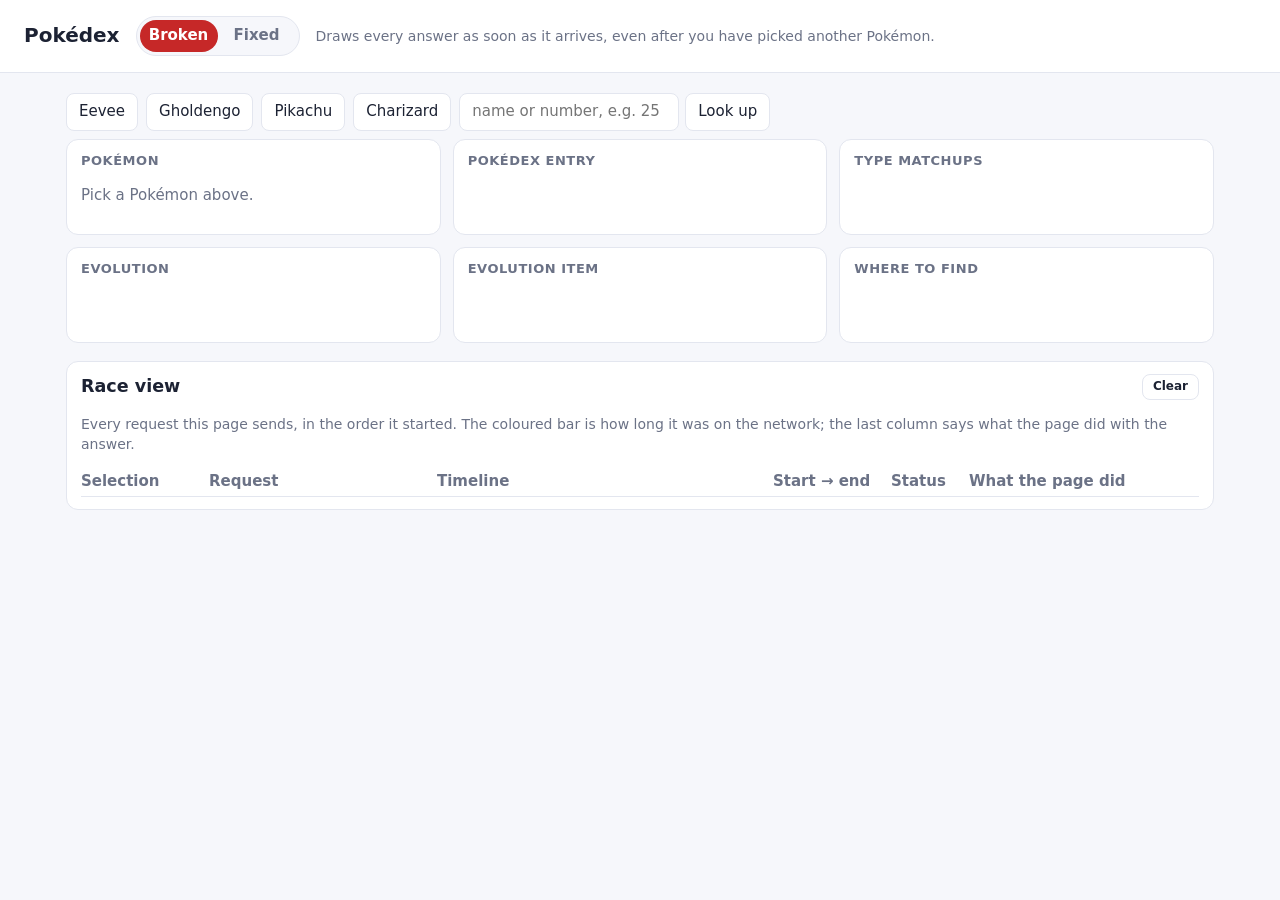
<file: index.html>
<!doctype html>
<html lang="en">
<head>
<meta charset="utf-8">
<meta name="viewport" content="width=device-width, initial-scale=1">
<title>Pokédex</title>
<link rel="icon" type="image/svg+xml" href="favicon.svg">
<link rel="stylesheet" href="styles.css?v=5">
</head>
<body>
<header class="top">
  <h1>Pokédex</h1>
  <div class="mode-switch" role="group" aria-label="Version">
    <button type="button" data-mode="broken" class="m-broken">Broken</button>
    <button type="button" data-mode="fixed" class="m-fixed">Fixed</button>
  </div>
  <p id="mode-note" class="mode-note"></p>
</header>
<main>
  <div class="controls">
    <button data-pick="eevee">Eevee</button>
    <button data-pick="gholdengo">Gholdengo</button>
    <button data-pick="pikachu">Pikachu</button>
    <button data-pick="charizard">Charizard</button>
    <form id="search"><input type="text" name="q" placeholder="name or number, e.g. 25" aria-label="Pokémon name or number"><button>Look up</button></form>
  </div>

  <div class="card">
    <section class="section" id="header"><h3>Pokémon</h3><div class="body"><p class="muted">Pick a Pokémon above.</p></div></section>
    <section class="section" id="species"><h3>Pokédex entry</h3><div class="body"></div></section>
    <section class="section" id="types"><h3>Type matchups</h3><div class="body"></div></section>
    <section class="section" id="evolution"><h3>Evolution</h3><div class="body"></div></section>
    <section class="section" id="item"><h3>Evolution item</h3><div class="body"></div></section>
    <section class="section" id="where"><h3>Where to find</h3><div class="body"></div></section>
  </div>

  <section class="log" id="race-view">
    <h3>Race view <button type="button" id="clear-log">Clear</button></h3>
    <p class="note">Every request this page sends, in the order it started. The coloured bar is how long it was on the network; the last column says what the page did with the answer.</p>
    <div class="wf-row wf-head"><span>Selection</span><span>Request</span><span class="wf-track wf-track-head">Timeline</span><span>Start → end</span><span class="wf-status">Status</span><span>What the page did</span></div>
    <div id="waterfall"></div>
  </section>
</main>
<script type="module" src="app.js?v=5"></script>
</body>
</html>
</file>
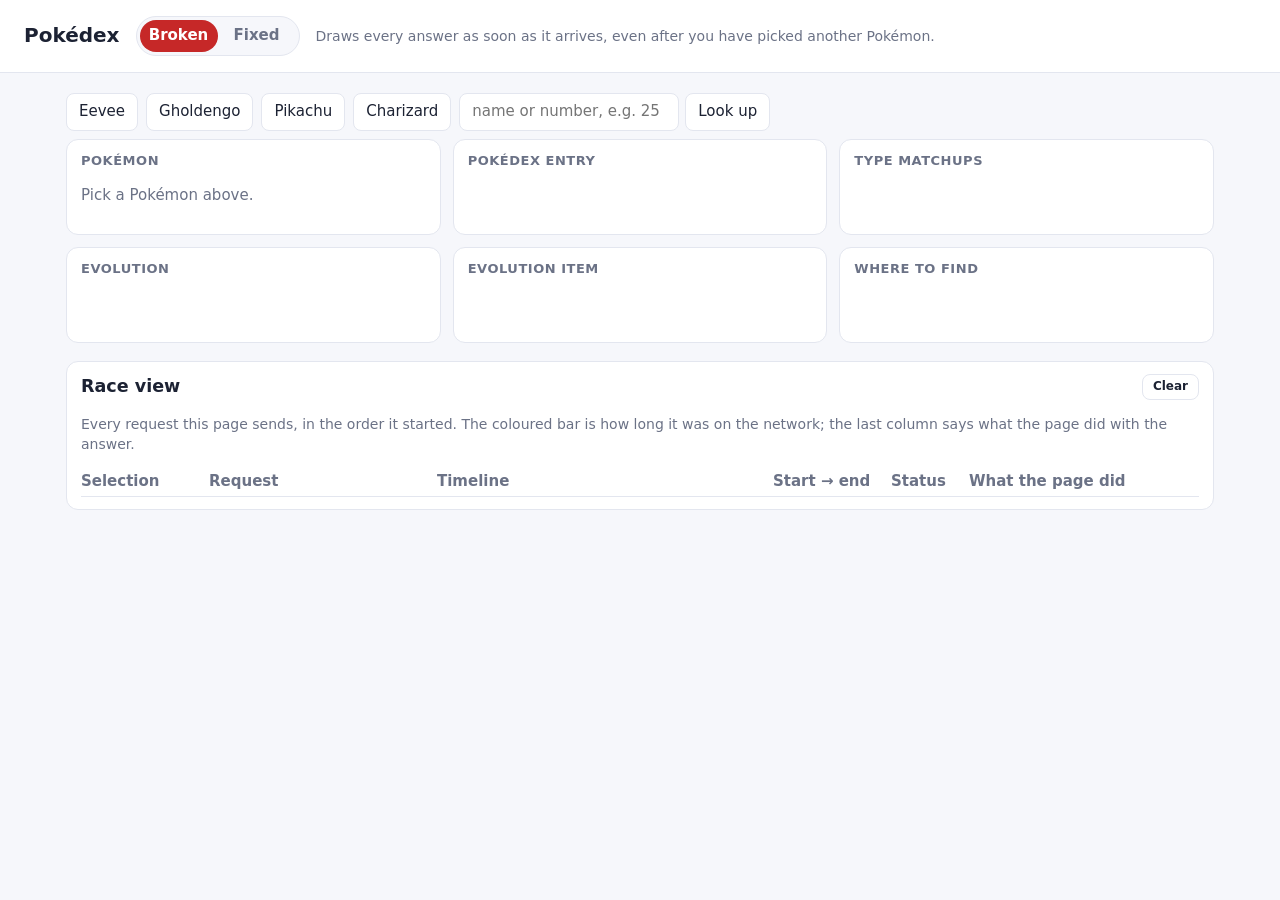
<file: broken.html>
<!doctype html>
<meta charset="utf-8">
<title>Pokédex</title>
<script>location.replace('index.html?mode=broken' + location.search.replace(/^\?/, '&') + location.hash);</script>
<a href="index.html?mode=broken">Open the Pokédex</a>
</file>
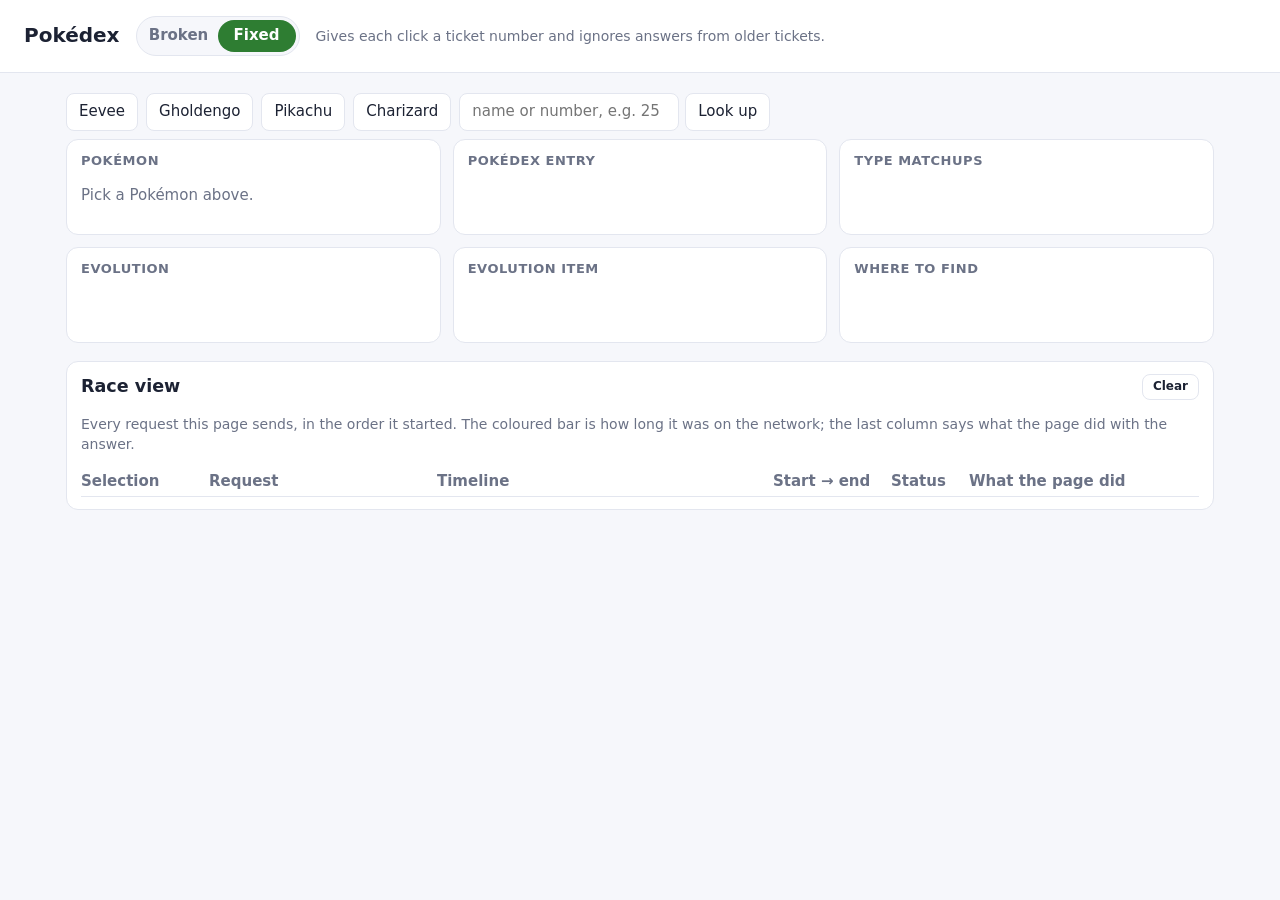
<file: fixed.html>
<!doctype html>
<meta charset="utf-8">
<title>Pokédex</title>
<script>location.replace('index.html?mode=fixed' + location.search.replace(/^\?/, '&') + location.hash);</script>
<a href="index.html?mode=fixed">Open the Pokédex</a>
</file>
<file: styles.css>
:root {
  --bg: #f6f7fb; --card: #fff; --ink: #1c2233; --muted: #6b7286; --line: #e3e6ef;
  --accent: #2f6fd0; --bad: #c62828; --good: #2e7d32;
  --s0: #7b4bd6; --s1: #e07a00; --s2: #138a72; --s3: #c2185b;
}
* { box-sizing: border-box; }
body { margin: 0; font: 15px/1.45 system-ui, -apple-system, "Segoe UI", sans-serif; background: var(--bg); color: var(--ink); }
header.top { padding: 16px 24px; background: var(--card); border-bottom: 1px solid var(--line); display: flex; gap: 16px; align-items: center; flex-wrap: wrap; }
header.top h1 { font-size: 20px; margin: 0; }
.badge { padding: 3px 10px; border-radius: 99px; font-weight: 700; font-size: 13px; color: #fff; }
.badge.broken { background: var(--bad); } .badge.fixed { background: var(--good); }
header.top a { color: var(--accent); margin-left: auto; }
main { max-width: 1180px; margin: 0 auto; padding: 20px 16px 60px; }
.controls { display: flex; flex-wrap: wrap; gap: 8px; align-items: center; margin-bottom: 8px; }
button, input[type=text] { font: inherit; padding: 7px 12px; border-radius: 8px; border: 1px solid var(--line); background: var(--card); color: var(--ink); }
button { cursor: pointer; } button:hover { border-color: var(--accent); }
button.primary { background: var(--accent); color: #fff; border-color: var(--accent); font-weight: 600; }
form#search { display: flex; gap: 6px; }
.opts { display: flex; gap: 18px; flex-wrap: wrap; font-size: 14px; color: var(--muted); margin: 6px 0 14px; }
#selected { font-size: 17px; margin: 10px 0; }
.card { display: grid; grid-template-columns: repeat(auto-fit, minmax(320px, 1fr)); gap: 12px; }
.section { background: var(--card); border: 1px solid var(--line); border-radius: 12px; padding: 12px 14px; position: relative; min-height: 96px; }
.section h3 { margin: 0 0 6px; font-size: 13px; text-transform: uppercase; letter-spacing: .04em; color: var(--muted); }
.section h3 code { text-transform: none; font-size: 12px; }
.section.error { border-color: var(--bad); }
.from { display: block; min-height: 16px; margin: -2px 0 4px; font-size: 12px; font-weight: 700; }
.err { color: var(--bad); margin: 0; }
.skeleton { height: 14px; background: linear-gradient(90deg, #eceef4, #f7f8fb, #eceef4); background-size: 200% 100%; animation: sh 1.6s ease-in-out infinite; border-radius: 6px; margin: 8px 0; }
.skeleton.short { width: 60%; }
@keyframes sh { to { background-position: -200% 0; } }
.hero { display: flex; gap: 14px; align-items: center; }
.hero h2 { margin: 0; } .hero small { color: var(--muted); font-weight: 400; }
.hero p { margin: 4px 0; }
.stats { margin-top: 6px; }
.stat { display: grid; grid-template-columns: 120px 1fr 36px; gap: 8px; align-items: center; font-size: 13px; }
.stat .bar { background: #eef0f6; border-radius: 4px; height: 8px; overflow: hidden; } .stat .bar i { display: block; height: 100%; background: var(--accent); }
.muted { color: var(--muted); }
.flavor { font-style: italic; }
.chip { display: inline-block; padding: 1px 8px; border-radius: 99px; font-size: 12px; background: #e9ecf3; margin: 2px 0; text-transform: capitalize; }
.t-fire{background:#ffd8c2}.t-water{background:#cfe2ff}.t-grass{background:#d3f1c8}.t-electric{background:#fff1a8}.t-ice{background:#d6f5f5}.t-fighting{background:#f3c7c0}.t-poison{background:#e6c9ef}.t-ground{background:#efe0b5}.t-flying{background:#dfe0fb}.t-psychic{background:#ffd0e1}.t-bug{background:#e6efb8}.t-rock{background:#e8deb8}.t-ghost{background:#d8d0ea}.t-dragon{background:#d4c8fb}.t-dark{background:#d9d2cc}.t-steel{background:#dfe1ea}.t-fairy{background:#fbd9ee}.t-normal{background:#e7e5dc}
.evo { display: flex; align-items: center; gap: 6px; flex-wrap: wrap; }
.stage { display: flex; flex-wrap: wrap; gap: 2px; max-width: 360px; }
.evo figure { margin: 0; text-align: center; font-size: 11px; width: 64px; }
.arrow { color: var(--muted); }
.item { display: flex; gap: 10px; align-items: center; } .item p { margin: 2px 0; }
.sel-0 { color: var(--s0); } .sel-1 { color: var(--s1); } .sel-2 { color: var(--s2); } .sel-3 { color: var(--s3); }
.wf-bar.sel-0 { background: var(--s0); } .wf-bar.sel-1 { background: var(--s1); } .wf-bar.sel-2 { background: var(--s2); } .wf-bar.sel-3 { background: var(--s3); }
.log { margin-top: 18px; background: var(--card); border: 1px solid var(--line); border-radius: 12px; padding: 12px 14px; }
.log h3 { margin: 0 0 8px; display: flex; justify-content: space-between; align-items: center; }
#waterfall { font: 12px/1.3 ui-monospace, Menlo, monospace; }
.wf-row { display: grid; grid-template-columns: 120px 220px 1fr 110px 70px 230px; gap: 8px; align-items: center; padding: 3px 0; border-bottom: 1px dashed var(--line); }
.wf-path { overflow: hidden; text-overflow: ellipsis; white-space: nowrap; }
.wf-track { position: relative; height: 12px; background: #f1f2f7; border-radius: 3px; }
.wf-bar { position: absolute; top: 0; bottom: 0; border-radius: 3px; }
.out-stale-applied, .out-failed-stale { background: #ffe9e9; } .out-stale-applied .wf-outcome, .out-failed-stale .wf-outcome { color: var(--bad); font-weight: 700; }
.out-ignored .wf-bar, .out-failed-ignored .wf-bar, .out-cancelled .wf-bar { opacity: .35; }
.out-ignored .wf-outcome, .out-failed-ignored .wf-outcome { color: var(--good); font-weight: 700; }
.out-failed .wf-outcome { color: var(--bad); }
.wf-sel { font-weight: 700; }
.note { font-size: 14px; color: var(--muted); }
@media (max-width: 900px) { .wf-row { grid-template-columns: 90px 1fr 70px 110px; } .wf-track, .wf-status { display: none; } }
button.active { background: var(--accent); color: #fff; border-color: var(--accent); }
header.top .badge { font-size: 11px; padding: 2px 8px; }

.log h3 button { font-size: 12px; padding: 3px 10px; text-transform: none; letter-spacing: 0; }
.wf-head { font-weight: 700; color: var(--muted); border-bottom: 1px solid var(--line); }
.wf-head .wf-track-head { background: none; height: auto; }
#race-view { overflow-x: auto; }

.mode-switch { display: inline-flex; border: 1px solid var(--line); border-radius: 99px; padding: 3px; background: var(--bg); }
.mode-switch button { border: 0; border-radius: 99px; padding: 5px 14px; background: transparent; font-weight: 600; color: var(--muted); }
.mode-switch button[aria-pressed="true"].m-broken { background: var(--bad); color: #fff; }
.mode-switch button[aria-pressed="true"].m-fixed { background: var(--good); color: #fff; }
.mode-note { margin: 0; color: var(--muted); font-size: 14px; flex: 1 1 260px; }

/* ---------- Motion ---------- */
button { transition: background-color .2s ease, color .2s ease, border-color .2s ease, transform .12s ease; }
button:active { transform: scale(.97); }
.section { transition: border-color .3s ease, box-shadow .3s ease; }
.section:hover { box-shadow: 0 4px 14px rgba(28, 34, 51, .06); }
.body.reveal { animation: reveal .35s cubic-bezier(.2, .7, .2, 1); }
@keyframes reveal { from { opacity: 0; transform: translateY(6px); } }
.section img { opacity: 0; transform: scale(.94); transition: opacity .4s ease, transform .4s cubic-bezier(.2, .7, .2, 1); }
.section img.loaded { opacity: 1; transform: none; }
.stat .bar i { animation: grow .7s cubic-bezier(.2, .7, .2, 1); }
@keyframes grow { from { width: 0; } }
.wf-row { transition: background-color .3s ease; animation: row-in .25s ease-out; }
@keyframes row-in { from { opacity: 0; transform: translateX(-4px); } }
.wf-outcome { transition: color .3s ease; }

.mode-switch { position: relative; }
.mode-switch::before { content: ''; position: absolute; top: 3px; bottom: 3px; left: 3px; width: calc(50% - 3px); border-radius: 99px; background: var(--bad); transition: transform .3s cubic-bezier(.2, .7, .2, 1), background-color .3s ease; }
html[data-mode="fixed"] .mode-switch::before { transform: translateX(100%); background: var(--good); }
.mode-switch button { position: relative; width: 78px; padding: 5px 0; }
.mode-switch button[aria-pressed="true"].m-broken, .mode-switch button[aria-pressed="true"].m-fixed { background: transparent; color: #fff; }
.mode-note { transition: opacity .2s ease; }

@media (prefers-reduced-motion: reduce) {
  *, *::before { animation: none !important; transition: none !important; }
  .section img { opacity: 1; transform: none; }
}
</file>
